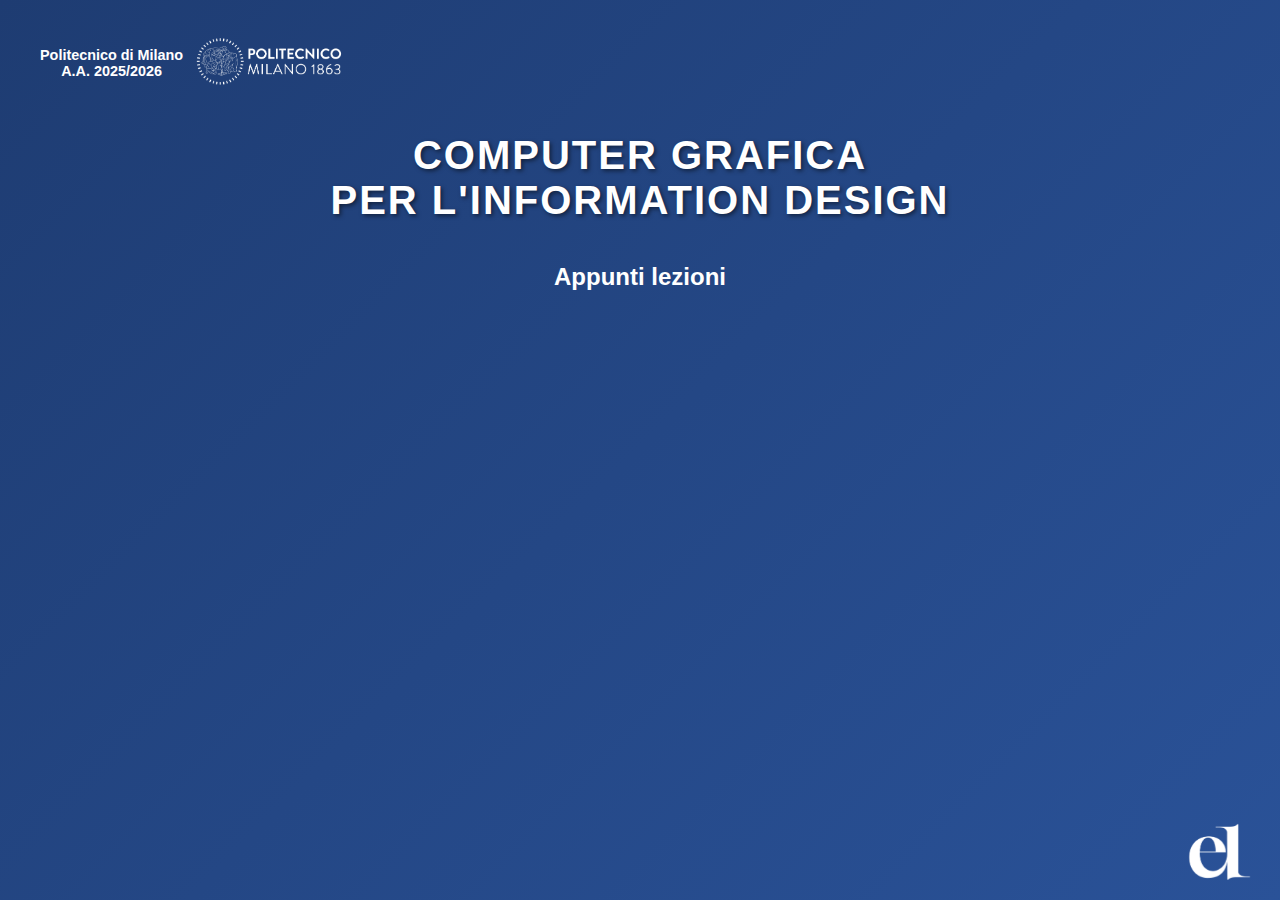
<file: index.html>
<!DOCTYPE html>
<html lang="it">
<head>
  <meta charset="UTF-8">
  <title>Computer Grafica per l'Information Design</title>
  <link rel="stylesheet" href="stile1.css">
</head>

<body>

  <header class="site-header">
    <span>Politecnico di Milano <br>A.A. 2025/2026</span>
    <img src="immagini/logo polimi.png" alt="Politecnico di Milano" class="logo">
  </header>

  <div class="container">
    <h1 class="main-title">COMPUTER GRAFICA<br>PER L'INFORMATION DESIGN</h1>
    <h2 class="subtitle">Appunti lezioni</h2>    
    
    <ul class="lesson-list">
    <li><a href="lesson1.html">Lesson 1</a></li>
      <li><a href="lesson2.html">Lesson 2</a></li>
      <li><a href="lesson3.html">Lesson 3</a></li>
      <li><a href="lesson4.html">Lesson 4</a></li>
      <li><a href="lesson5.html">Lesson 5</a></li>
      <li><a href="lesson6.html">Lesson 6</a></li>
      <li><a href="lesson7.html">Lesson 7</a></li>
      <li><a href="lesson8.html">Lesson 8</a></li>

    </ul>
  </div>
  <img src="immagini/logo 3.png" alt="Monogramma" class="monogram">
</body>
</html>
</file>
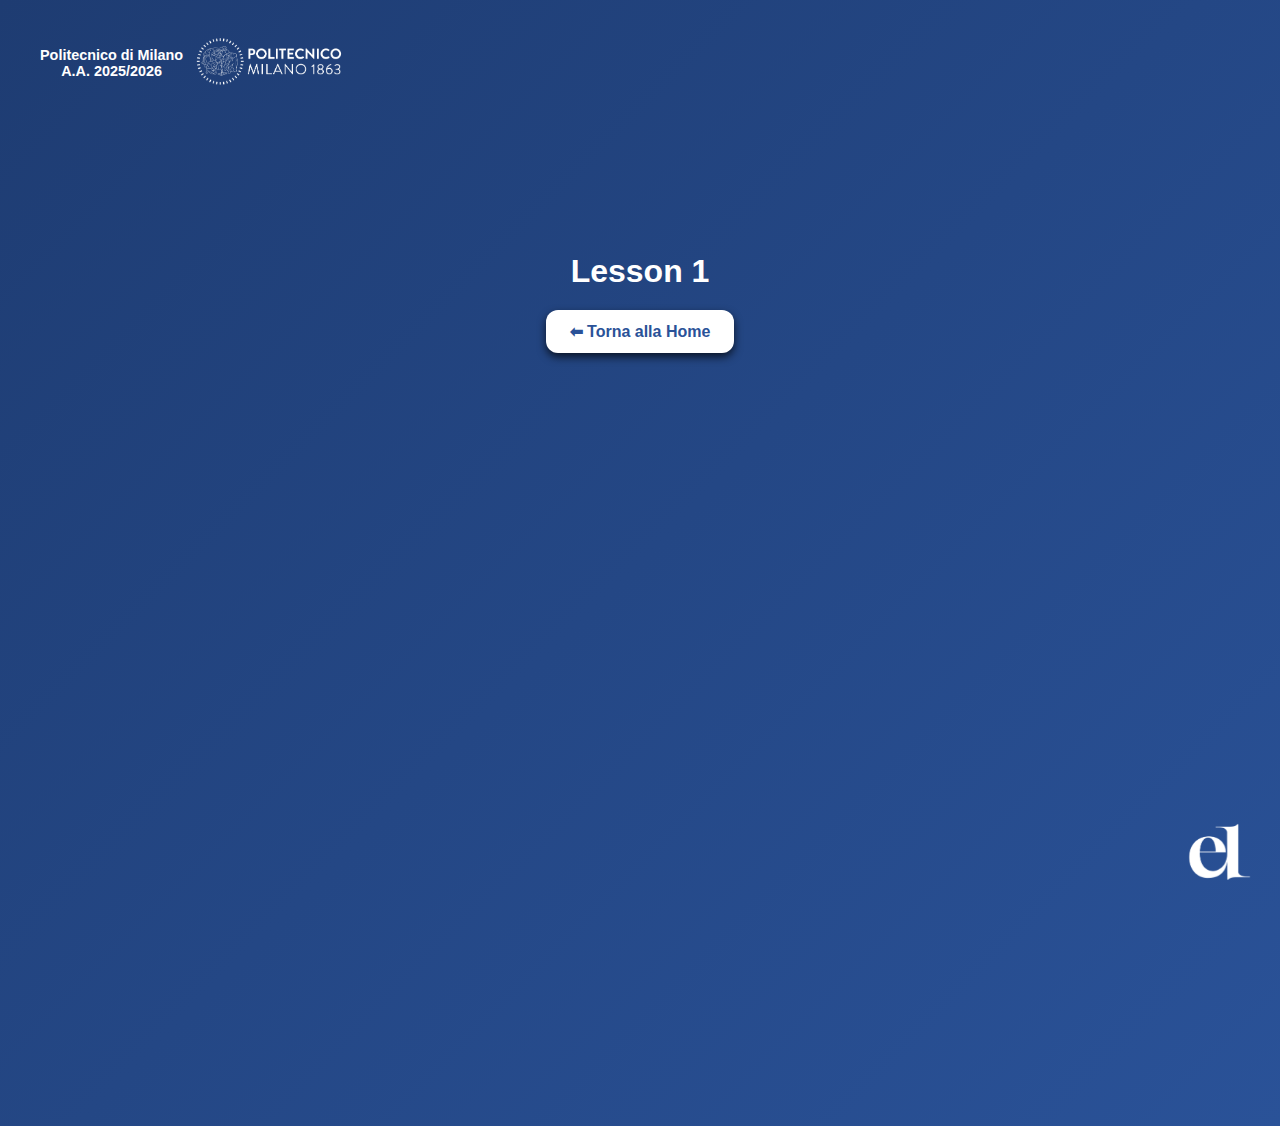
<file: lesson1.html>
<!DOCTYPE html>
<html lang="it">
<head>
  <meta charset="UTF-8">
  <title>Lesson 1</title>
  <link rel="stylesheet" href="stile1.css">
</head>
<body>
  <header class="site-header">
    <span>Politecnico di Milano <br>A.A. 2025/2026</span>
    <img src="immagini/logo polimi.png" alt="Politecnico di Milano" class="logo">
  </header>
  <div class="lesson-page">
    <h2>Lesson 1</h2>
    <a href="index.html" class="btn">⬅ Torna alla Home</a>
  </div>
  <img src="immagini/logo 3.png" alt="Monogramma" class="monogram">
</body>
</html>
</file>
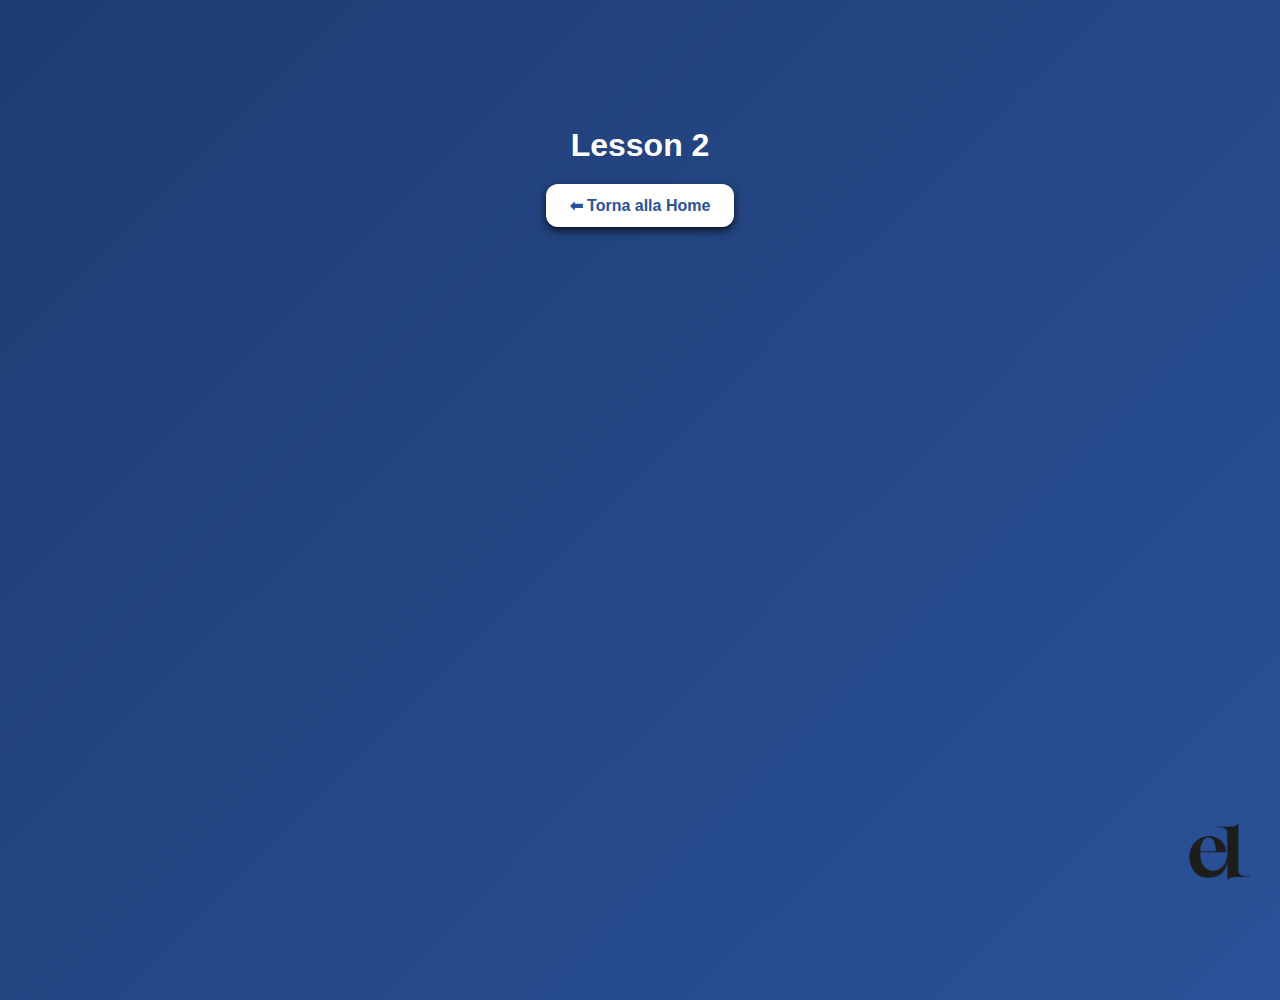
<file: lesson2.html>
<!DOCTYPE html>
<html lang="it">
<head>
  <meta charset="UTF-8">
  <title>Lesson 1</title>
  <link rel="stylesheet" href="stile1.css">
</head>
<body>
  <div class="lesson-page">
    <h2>Lesson 2</h2>
    <a href="index.html" class="btn">⬅ Torna alla Home</a>
  </div>
  <img src="immagini/logo monogramma 2.png" alt="Monogramma" class="monogram">
</body>
</html>
</file>
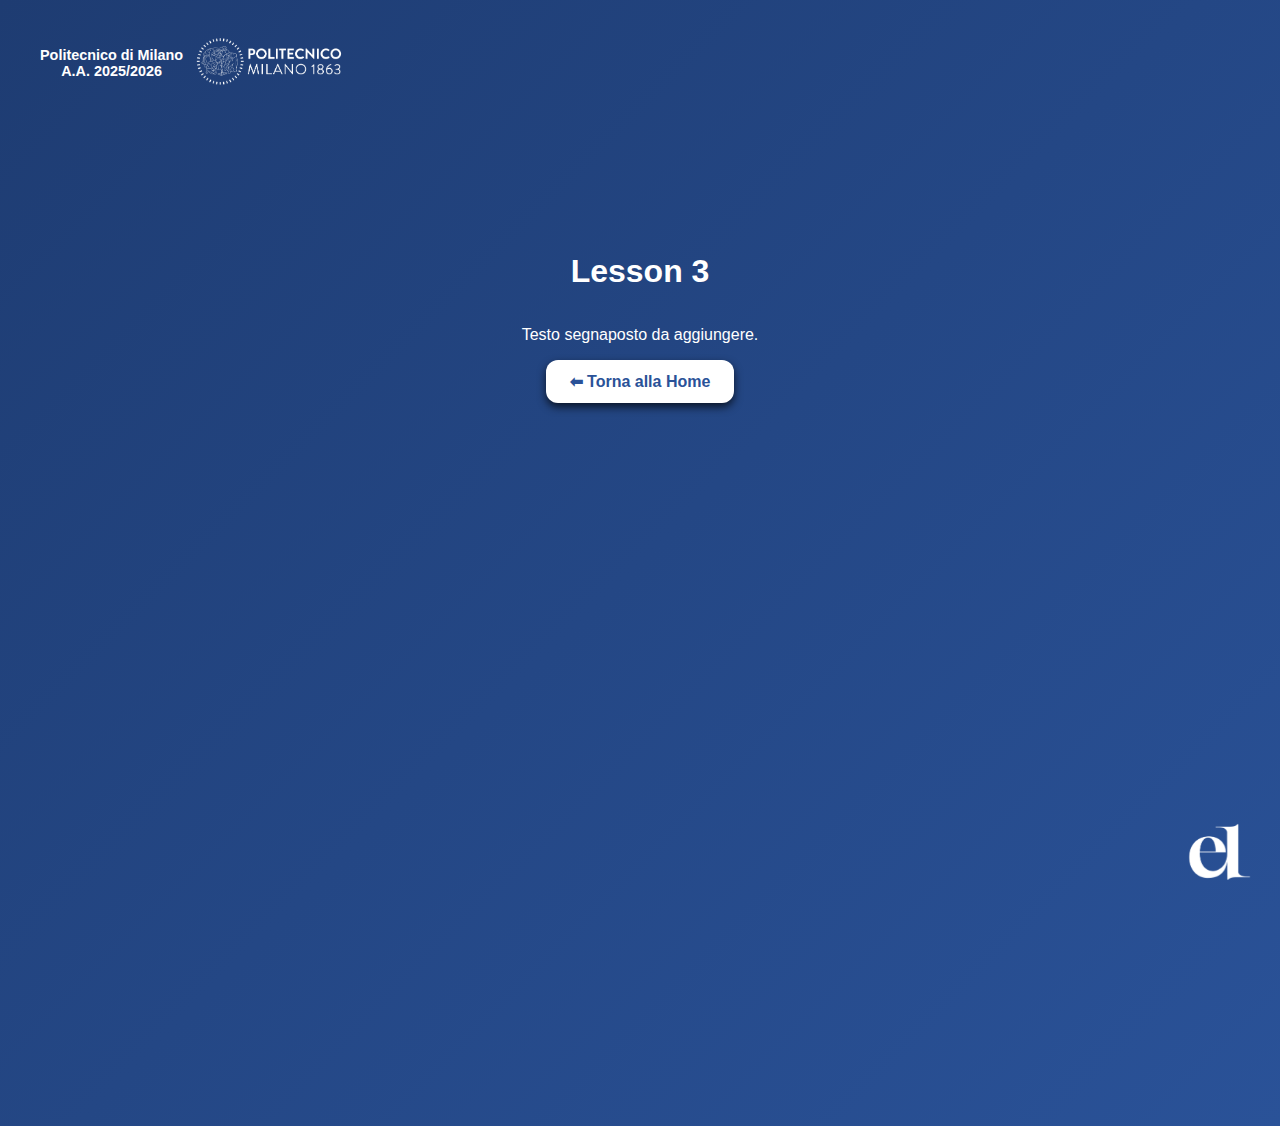
<file: lesson3.html>
<!DOCTYPE html>
<html lang="it">
<head>
  <meta charset="UTF-8">
  <title>Lesson 1</title>
  <link rel="stylesheet" href="stile1.css">
</head>
<body>
  <header class="site-header">
    <span>Politecnico di Milano <br>A.A. 2025/2026</span>
    <img src="immagini/logo polimi.png" alt="Politecnico di Milano" class="logo">
  </header>
  <div class="lesson-page">
    <h2>Lesson 3</h2>
     <p>Testo segnaposto da aggiungere.</p>
    <a href="index.html" class="btn">⬅ Torna alla Home</a>
  </div>
  <img src="immagini/logo 3.png" alt="Monogramma" class="monogram">
</body>
</html>
</file>
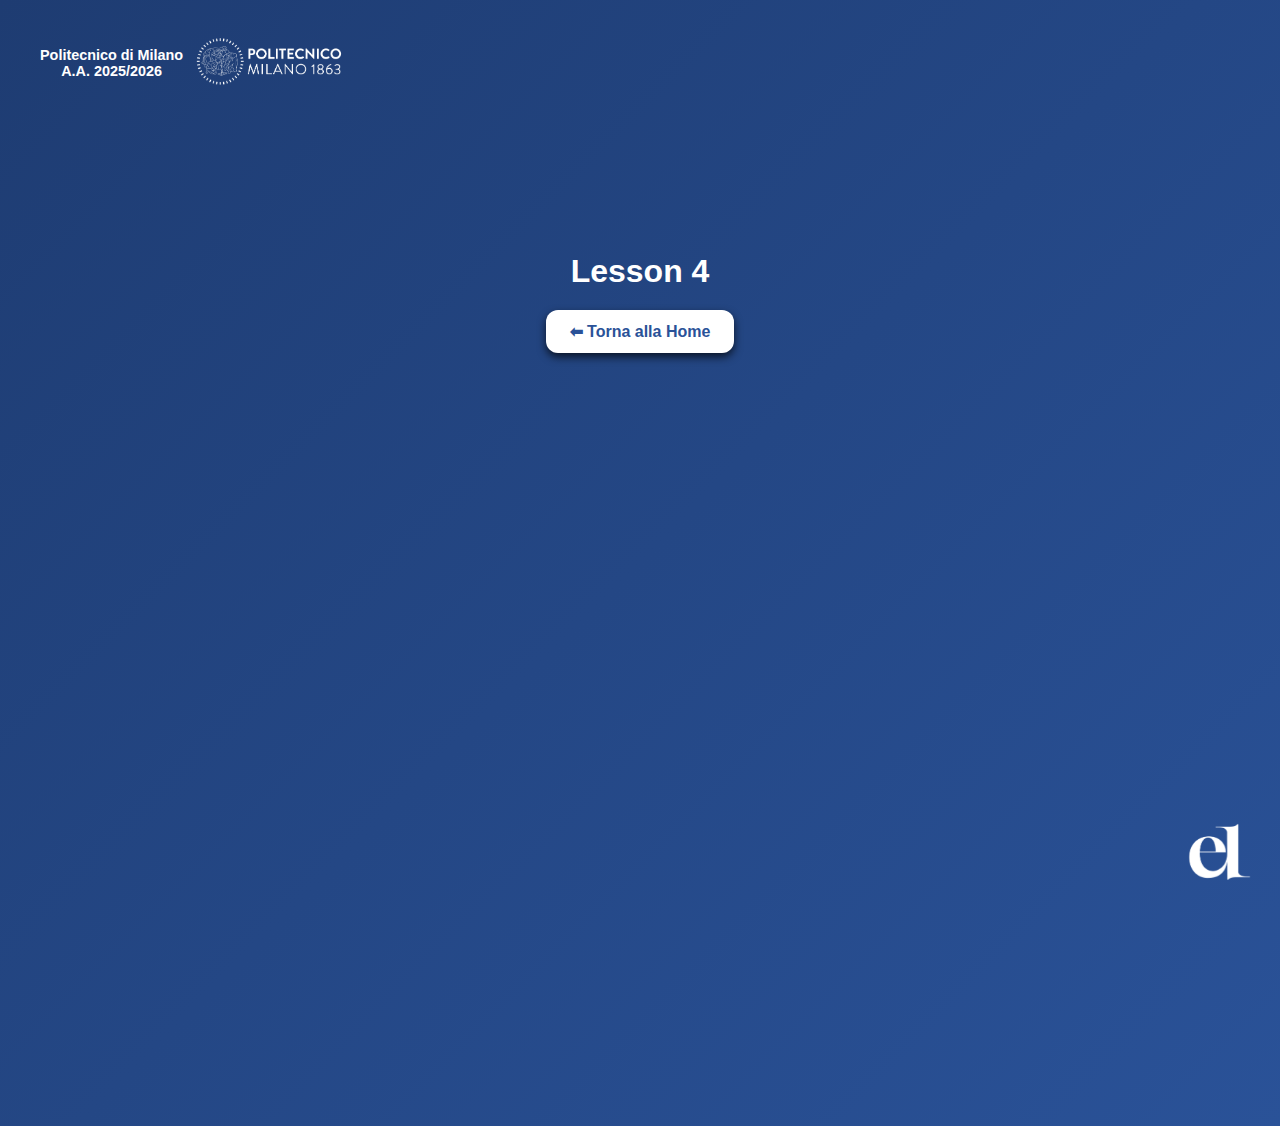
<file: lesson4.html>
<!DOCTYPE html>
<html lang="it">
<head>
  <meta charset="UTF-8">
  <title>Lesson 1</title>
  <link rel="stylesheet" href="stile1.css">
</head>
<body>
  <header class="site-header">
    <span>Politecnico di Milano <br>A.A. 2025/2026</span>
    <img src="immagini/logo polimi.png" alt="Politecnico di Milano" class="logo">
  </header>
  <div class="lesson-page">
    <h2>Lesson 4</h2>
    <a href="index.html" class="btn">⬅ Torna alla Home</a>
  </div>
  <img src="immagini/logo 3.png" alt="Monogramma" class="monogram">
</body>
</html>
</file>
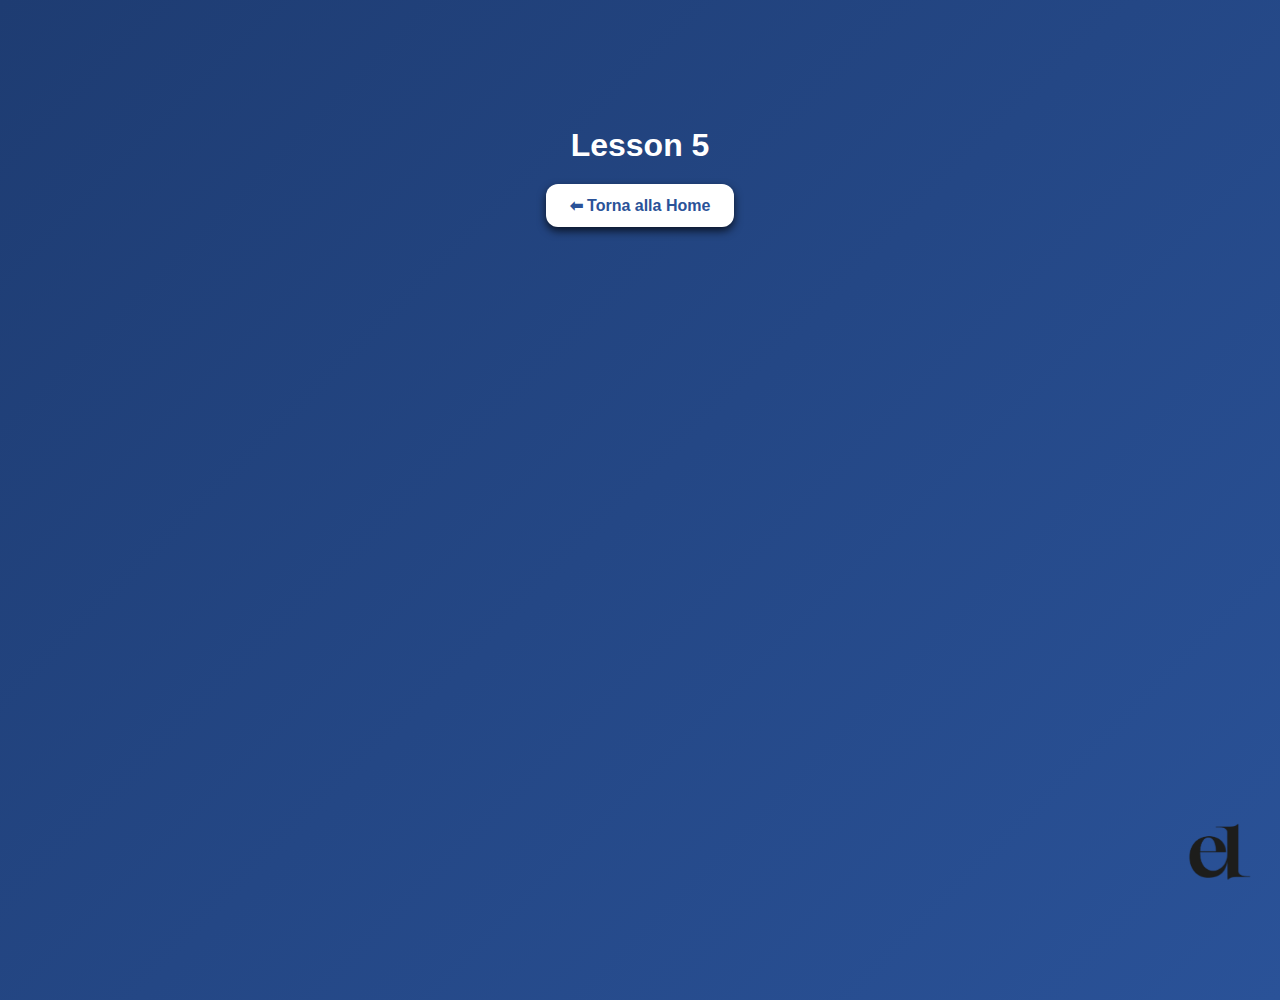
<file: lesson5.html>
<!DOCTYPE html>
<html lang="it">
<head>
  <meta charset="UTF-8">
  <title>Lesson 1</title>
  <link rel="stylesheet" href="stile1.css">
</head>
<body>
  <div class="lesson-page">
    <h2>Lesson 5</h2>
    <a href="index.html" class="btn">⬅ Torna alla Home</a>
  </div>
  <img src="immagini/logo monogramma 2.png" alt="Monogramma" class="monogram">
</body>
</html>
</file>
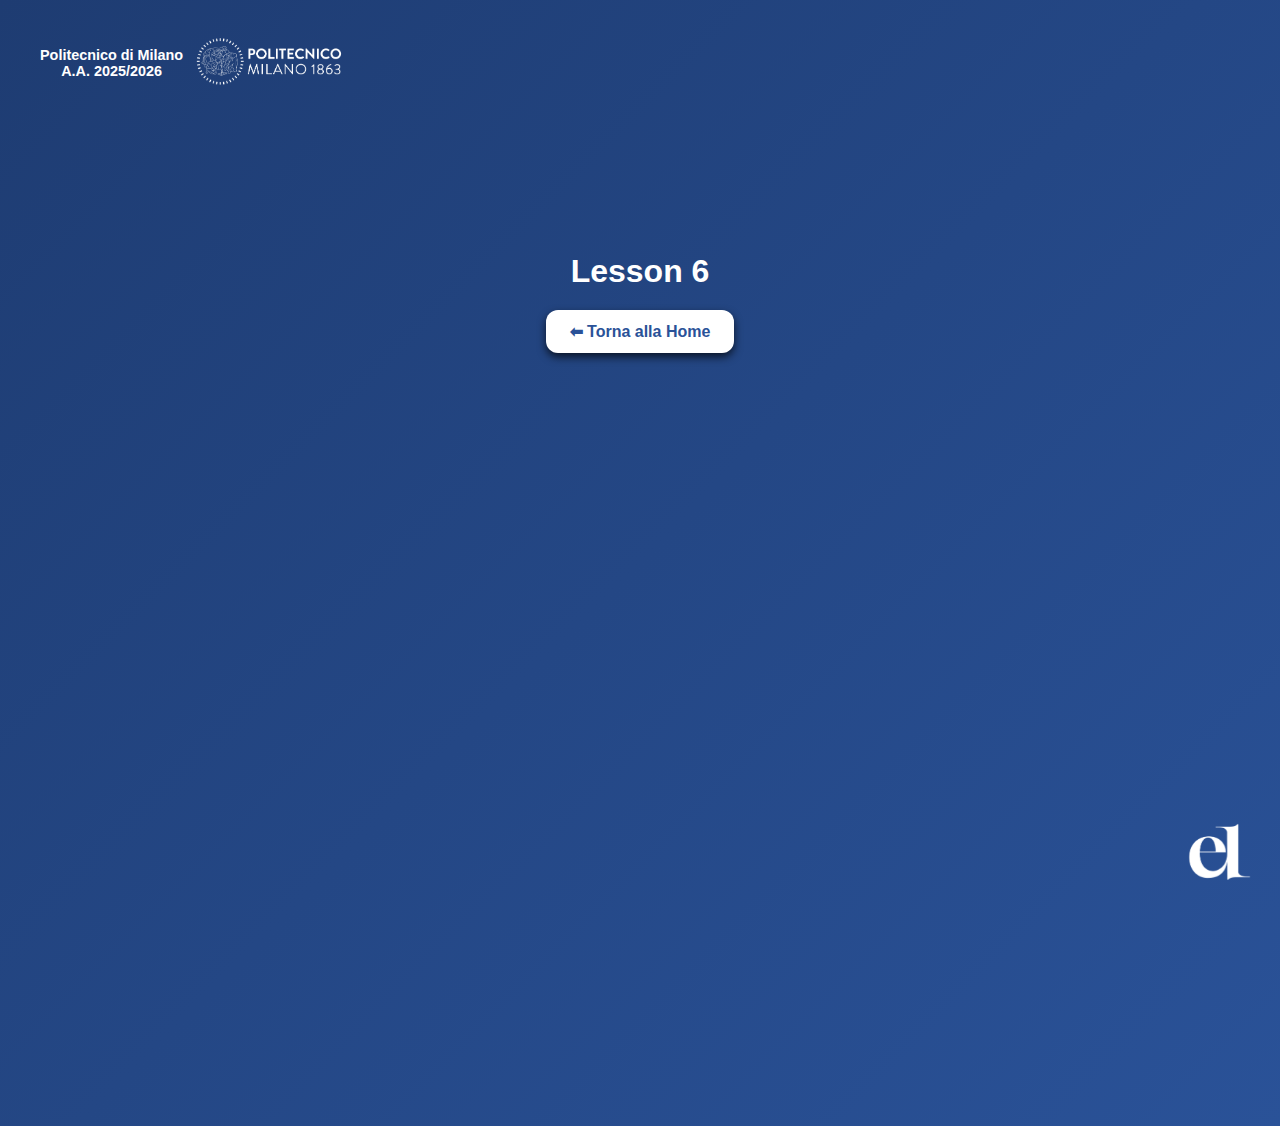
<file: lesson6.html>
<!DOCTYPE html>
<html lang="it">
<head>
  <meta charset="UTF-8">
  <title>Lesson 1</title>
  <link rel="stylesheet" href="stile1.css">
</head>
<body>
  <header class="site-header">
    <span>Politecnico di Milano <br>A.A. 2025/2026</span>
    <img src="immagini/logo polimi.png" alt="Politecnico di Milano" class="logo">
  </header>
  <div class="lesson-page">
    <h2>Lesson 6</h2>
    <a href="index.html" class="btn">⬅ Torna alla Home</a>
  </div>
  <img src="immagini/logo 3.png" alt="Monogramma" class="monogram">
</body>
</html>
</file>
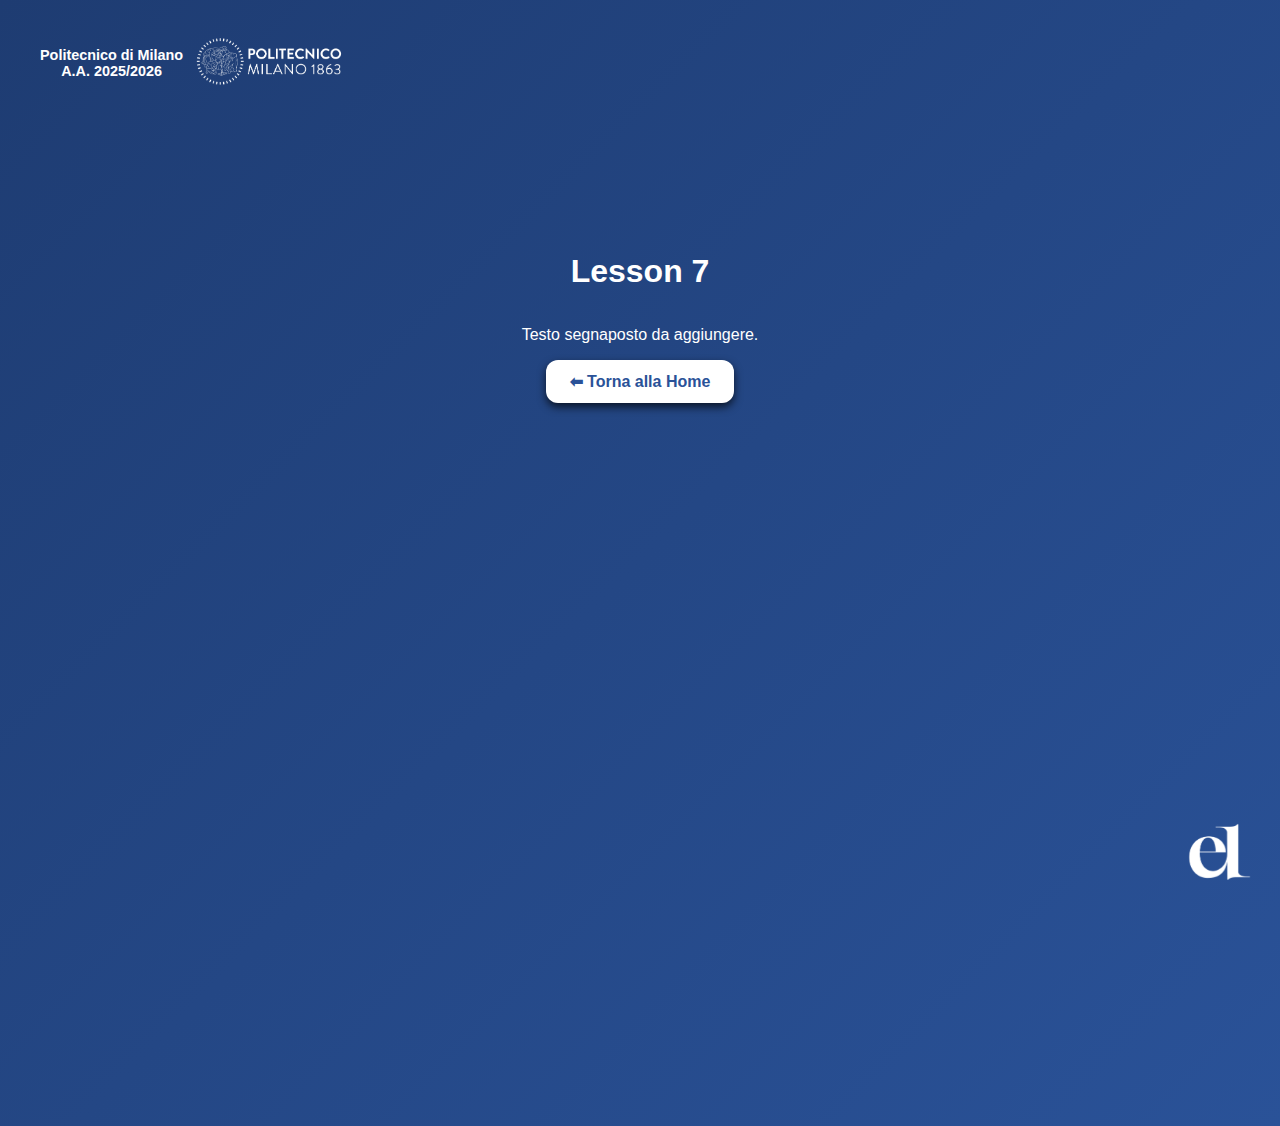
<file: lesson7.html>
<!DOCTYPE html>
<html lang="it">
<head>
  <meta charset="UTF-8">
  <title>Lesson 1</title>
  <link rel="stylesheet" href="stile1.css">
</head>
<body>
  <header class="site-header">
    <span>Politecnico di Milano <br>A.A. 2025/2026</span>
    <img src="immagini/logo polimi.png" alt="Politecnico di Milano" class="logo">
  </header>
  <div class="lesson-page">
    <h2>Lesson 7</h2>
     <p>Testo segnaposto da aggiungere.</p>
    <a href="index.html" class="btn">⬅ Torna alla Home</a>
  </div>
  <img src="immagini/logo 3.png" alt="Monogramma" class="monogram">
</body>
</html>
</file>
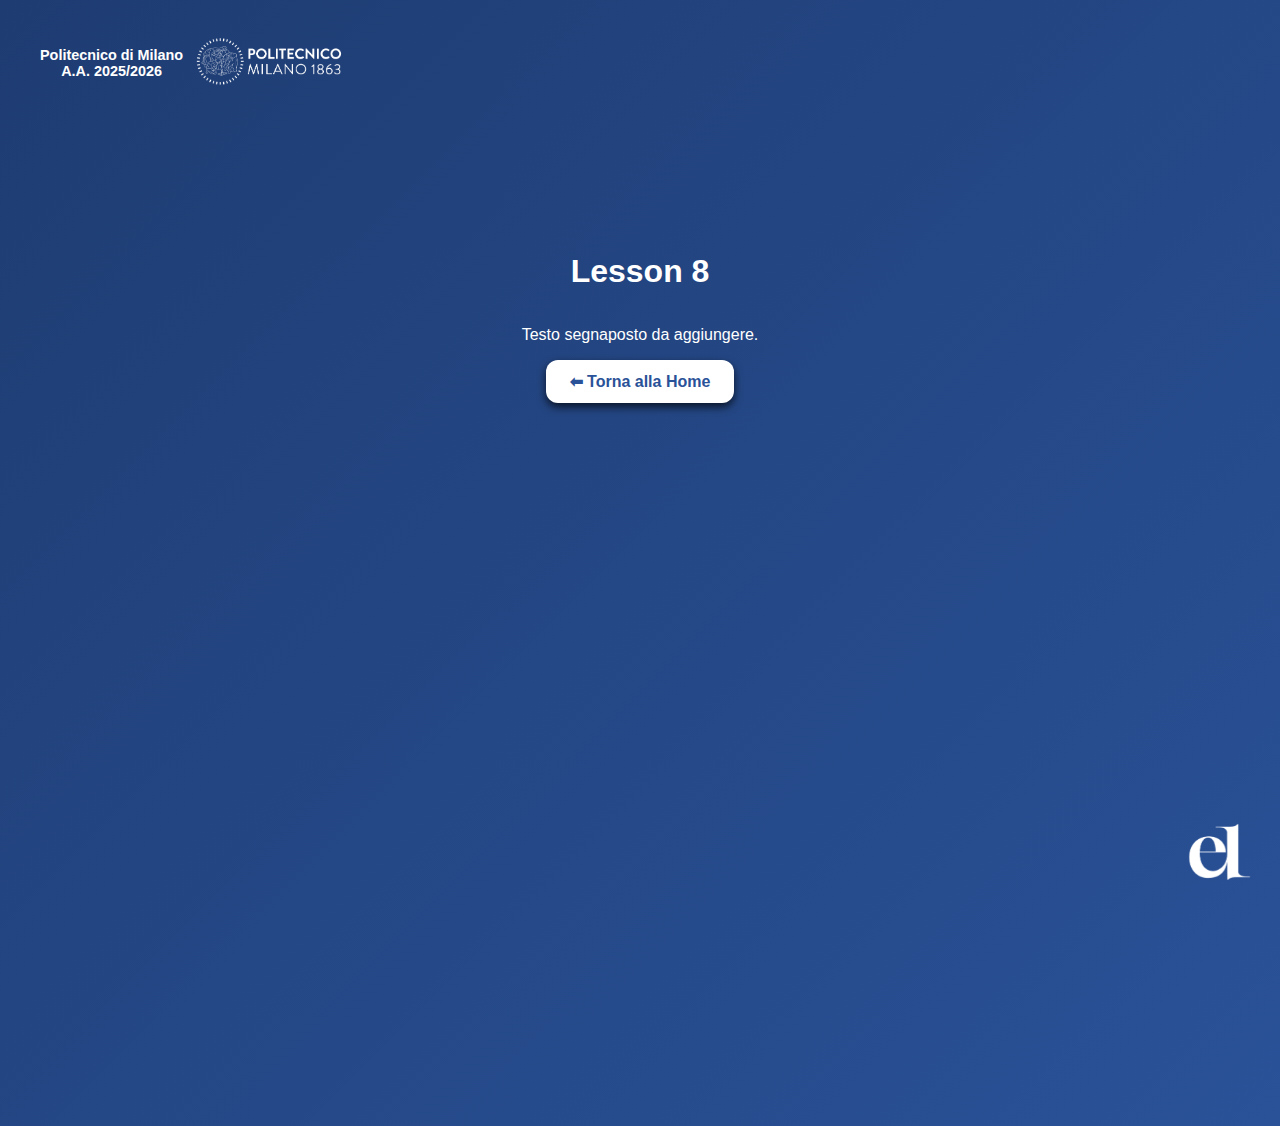
<file: lesson8.html>
<!DOCTYPE html>
<html lang="it">
<head>
  <meta charset="UTF-8">
  <title>Lesson 1</title>
  <link rel="stylesheet" href="stile1.css">
</head>
<body>
  <header class="site-header">
    <span>Politecnico di Milano <br>A.A. 2025/2026</span>
    <img src="immagini/logo polimi.png" alt="Politecnico di Milano" class="logo">
  </header>
  <div class="lesson-page">
    <h2>Lesson 8</h2>
    <p>Testo segnaposto da aggiungere.</p>
    <a href="index.html" class="btn">⬅ Torna alla Home</a>
  </div>
  <img src="immagini/logo 3.png" alt="Monogramma" class="monogram">
</body>
</html>
</file>
<file: stile1.css>
body {
  margin: 0; 
  font-family: 'Segoe UI', sans-serif; 
  background: linear-gradient(135deg, #1e3c72, #2a5298); /* url(immagini/download.jpg) no-repeat center center fixed; colore sfondo */
  /*background-size: cover;  riempie tutta finestra */
  color: white; /* colore testo */
  min-height: 100vh;
  display: block; /* default per body */
  text-align: center;
}

.container {
  max-width: 800px; /* larghezza massima */
  margin: 0 auto;
  padding: 20px; /* spazio tra container e contenuto */
  margin-top: -40px;
}

h1 { 
  font-size: 2.5rem;
  margin-bottom: 40px; /* spazio sotto titolo */
  letter-spacing: 2px; /* spazio tra lettere */
  text-transform: uppercase; /* tutto maiuscolo */
  text-shadow: 2px 2px 4px rgba(0,0,0,0.5); /* ombra testo */
}

.lesson-list { /* ul contenente lezioni */
  list-style: none; 
  padding: 0;
  margin: 0 auto; /* centra */
  max-width: 400px;    
  text-align: center;  /* link centrato */
}

.lesson-list li {
  margin: 15px 0; /* distanza verticale tra lesson */
  padding: 0; /* no padding interno */
  opacity: 0; /* inizialmente invisibile */
  transform: translateY(10px); /* spostamento verticale */
  animation: fadeInUp 0.6s ease forwards; /* apparizione */
}

.lesson-list li:nth-child(1) { animation-delay: 0.1s; }
.lesson-list li:nth-child(2) { animation-delay: 0.2s; }
.lesson-list li:nth-child(3) { animation-delay: 0.3s; }
.lesson-list li:nth-child(4) { animation-delay: 0.4s; }
.lesson-list li:nth-child(5) { animation-delay: 0.5s; }
.lesson-list li:nth-child(6) { animation-delay: 0.6s; }
.lesson-list li:nth-child(7) { animation-delay: 0.7s; }
.lesson-list li:nth-child(8) { animation-delay: 0.8s; } /* ritarda animazione */

@keyframes fadeInUp {
  to {
    opacity: 1; /* invisibile */
    transform: translateY(0); /* posizione originale */
  }
}

.lesson-list a { /* come appaiono link lezioni */
  text-decoration: none;
  color: white;
  font-weight: bold;
  padding: 12px 24px;
  border: 2px solid white; 
  border-radius: 12px; /* angoli arrotondati */
  transition: 0.3s; /* animazione per hover */
  display: block;
  box-shadow: 0 4px 8px rgba(0,0,0,0.7); /* ombra */
}

.lesson-list a:hover { /* cosa succede quando passo sopra il cursore */
  background: linear-gradient(135deg, #ffffff, #aad4ff);
  color: #2a5298;
  transform: scale(1.05); /* ingrandimento */
  box-shadow: 0 0 8px rgba(42, 82, 152, 0.5); /* bagliore azzurro */
}

.lesson-page { /* layout lezioni */
  display: flex; /* flexbox verticale */
  flex-direction: column; 
  align-items: center;
  justify-content: flex-start; /* inizia dall'alto */
  padding-top: 100px; /* spazio dall’header */
  min-height: 100vh;
}

.lesson-page h2 { /* titolo lezione */
  font-size: 2rem;
  margin-bottom: 20px;
}

.btn { /* stile pulsanti "torna alla home", simile a link lezioni */
  text-decoration: none;
  background: white;
  color: #2a5298;
  padding: 12px 24px;
  border-radius: 12px;
  font-weight: bold;
  transition: 0.3s;
  box-shadow: 0 4px 8px rgba(0,0,0,0.7);
}

.btn:hover { /* hover su pulsanti */
  background: linear-gradient(135deg, #ffffff, #ffffff);
  color: #2a5298;
  transform: scale(1.05); /* ingrandimento */
}

.monogram { /* monogramma fisso in basso a destra */
  position: fixed; /* se scrollo rimane nello stesso punto */
  bottom: 20px;
  right: 20px;
  width: 80px;
  animation: pulseOnce 3s ease forwards; /* dura 3s e rimane nello stato finale */
}

@keyframes pulseOnce {
  from { transform: scale(1); }   /* stato iniziale */
  to { transform: scale(1.1); }  /* stato finale ingrandito */
}


.site-header { /* Politecnico + anno + logo */
  display: flex;
  align-items: center;
  gap: 10px; /* distanza tra elementi */
  color: white;
  font-family: 'Segoe UI', sans-serif;
  font-weight: bold;
  padding: 10px 20px 10px 40px;
  justify-content: flex-start; /* resta a sinistra */
}

.site-header .header-left { /* sezione sinisra header */
  display: flex;
  align-items: center;
  gap: 10px; /* distanza logo e testo */
}

.site-header .logo {
  width: 150px;
  height: auto; /* proporzioni mantenute */
}

.site-header span {
  font-size: 0.9rem;
  font-weight: bold;
  color: white;
}
</file>
